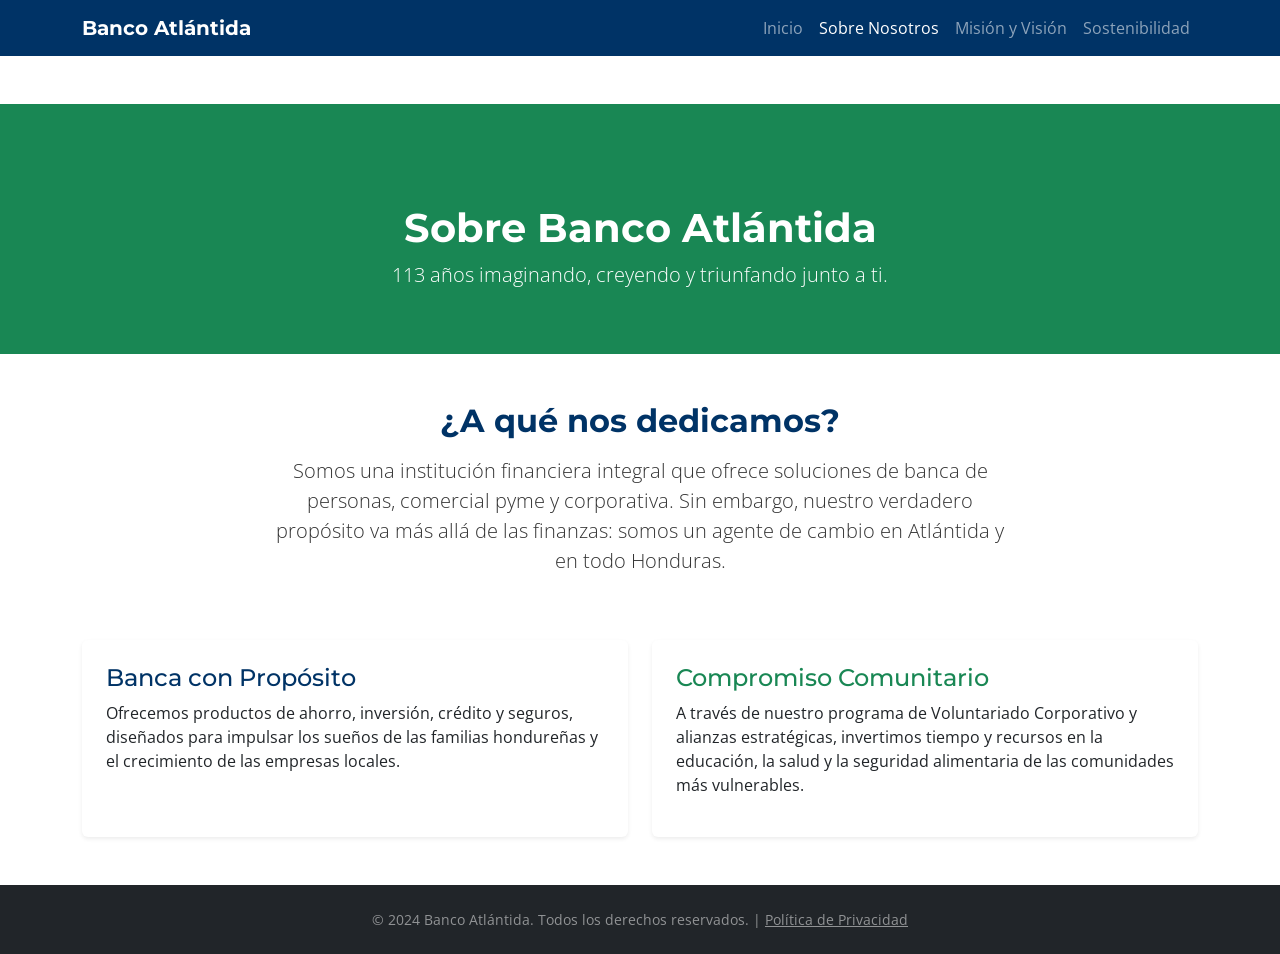
<file: nosotros.html>
<!DOCTYPE html>
<html lang="es">
<head>
    <meta charset="UTF-8">
    <meta name="viewport" content="width=device-width, initial-scale=1.0">
    <meta name="description" content="Conoce a Banco Atlántida: 113 años de historia, innovación y compromiso con el desarrollo de Atlántida y Honduras.">
    <title>Sobre Nosotros | Banco Atlántida</title>
    <link href="https://cdn.jsdelivr.net/npm/bootstrap@5.3.0/dist/css/bootstrap.min.css" rel="stylesheet">
    <link rel="stylesheet" href="style.css">
    <link href="https://fonts.googleapis.com/css2?family=Montserrat:wght@400;600;700&family=Open+Sans:wght@400;600&display=swap" rel="stylesheet">
</head>
<body>
    <!-- Navbar (Misma estructura, cambia class active) -->
    <nav class="navbar navbar-expand-lg navbar-dark bg-atlantida fixed-top">
        <div class="container">
            <a class="navbar-brand fw-bold" href="index.html">Banco Atlántida</a>
            <button class="navbar-toggler" type="button" data-bs-toggle="collapse" data-bs-target="#navbarNav"><span class="navbar-toggler-icon"></span></button>
            <div class="collapse navbar-collapse" id="navbarNav">
                <ul class="navbar-nav ms-auto">
                    <li class="nav-item"><a class="nav-link" href="index.html">Inicio</a></li>
                    <li class="nav-item"><a class="nav-link active" href="nosotros.html">Sobre Nosotros</a></li>
                    <li class="nav-item"><a class="nav-link" href="mision-vision.html">Misión y Visión</a></li>
                    <li class="nav-item"><a class="nav-link" href="sostenibilidad.html">Sostenibilidad</a></li>
                </ul>
            </div>
        </div>
    </nav>

    <div class="page-header bg-success text-white text-center py-5 mt-5">
        <div class="container">
            <h1 class="fw-bold">Sobre Banco Atlántida</h1>
            <p class="lead">113 años imaginando, creyendo y triunfando junto a ti.</p>
        </div>
    </div>

    <section class="py-5">
        <div class="container">
            <div class="row mb-5">
                <div class="col-lg-8 mx-auto text-center">
                    <h2 class="text-atlantida fw-bold">¿A qué nos dedicamos?</h2>
                    <p class="lead mt-3">Somos una institución financiera integral que ofrece soluciones de banca de personas, comercial pyme y corporativa. Sin embargo, nuestro verdadero propósito va más allá de las finanzas: somos un agente de cambio en Atlántida y en todo Honduras.</p>
                </div>
            </div>
            <div class="row g-4">
                <div class="col-md-6">
                    <div class="card h-100 border-0 shadow-sm">
                        <div class="card-body p-4">
                            <h4 class="text-atlantida">Banca con Propósito</h4>
                            <p>Ofrecemos productos de ahorro, inversión, crédito y seguros, diseñados para impulsar los sueños de las familias hondureñas y el crecimiento de las empresas locales.</p>
                        </div>
                    </div>
                </div>
                <div class="col-md-6">
                    <div class="card h-100 border-0 shadow-sm">
                        <div class="card-body p-4">
                            <h4 class="text-success">Compromiso Comunitario</h4>
                            <p>A través de nuestro programa de Voluntariado Corporativo y alianzas estratégicas, invertimos tiempo y recursos en la educación, la salud y la seguridad alimentaria de las comunidades más vulnerables.</p>
                        </div>
                    </div>
                </div>
            </div>
        </div>
    </section>

    <footer class="bg-dark text-white py-4">
        <div class="container text-center small text-white-50">
            &copy; 2024 Banco Atlántida. Todos los derechos reservados. | <a href="#" class="text-white-50">Política de Privacidad</a>
        </div>
    </footer>
    <script src="https://cdn.jsdelivr.net/npm/bootstrap@5.3.0/dist/js/bootstrap.bundle.min.js"></script>
</body>
</html>
</file>
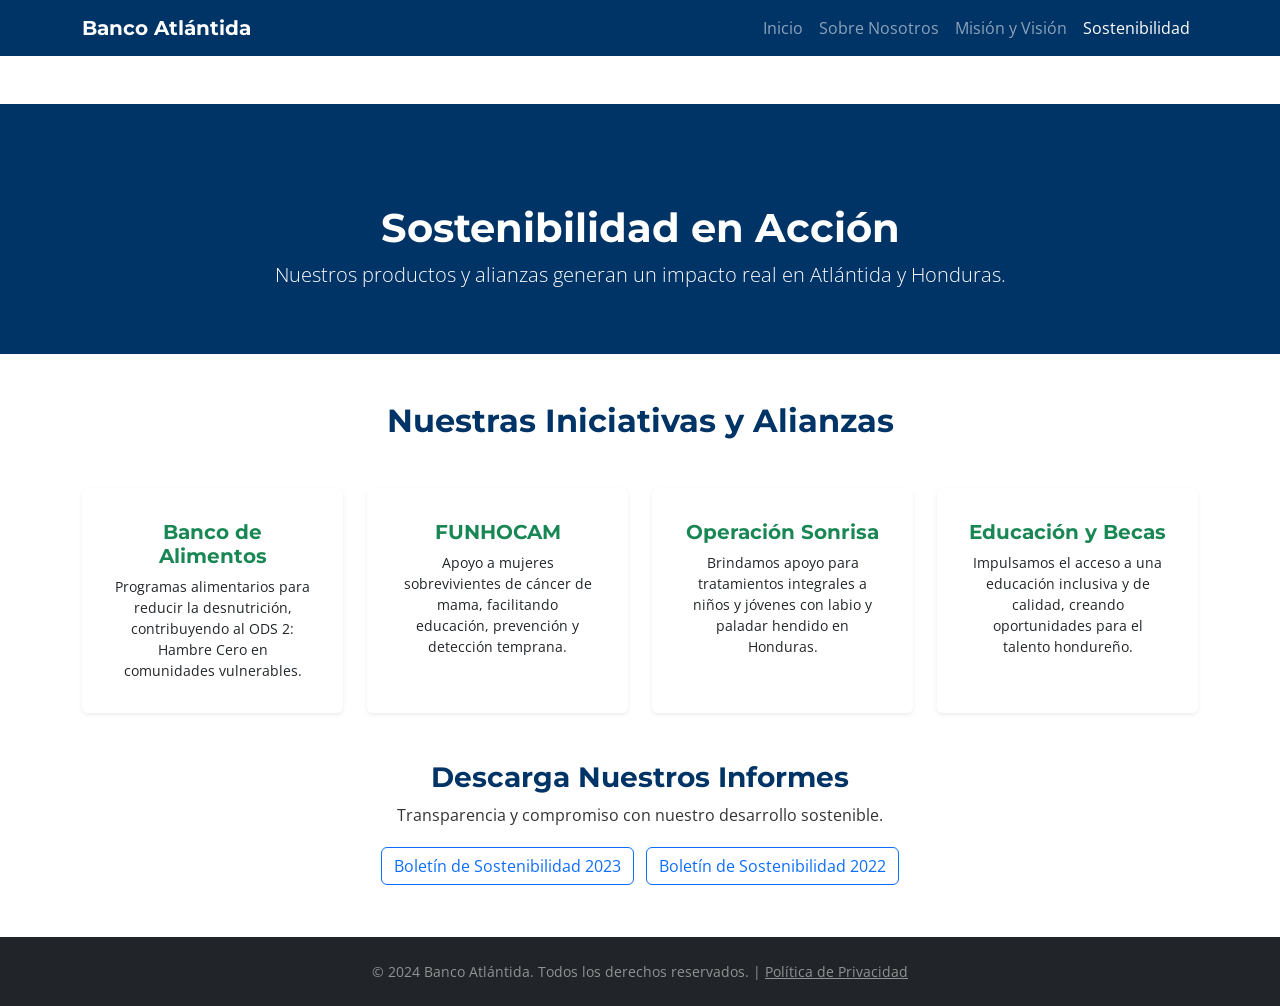
<file: sostenibilidad.html>
<!DOCTYPE html>
<html lang="es">
<head>
    <meta charset="UTF-8">
    <meta name="viewport" content="width=device-width, initial-scale=1.0">
    <meta name="description" content="Productos y servicios sostenibles de Banco Atlántida. Apoyo a emprendedores, educación financiera y alianzas sociales en Atlántida.">
    <title>Sostenibilidad y Productos | Banco Atlántida</title>
    <link href="https://cdn.jsdelivr.net/npm/bootstrap@5.3.0/dist/css/bootstrap.min.css" rel="stylesheet">
    <link rel="stylesheet" href="style.css">
    <link href="https://fonts.googleapis.com/css2?family=Montserrat:wght@400;600;700&family=Open+Sans:wght@400;600&display=swap" rel="stylesheet">
</head>
<body>
    <nav class="navbar navbar-expand-lg navbar-dark bg-atlantida fixed-top">
        <div class="container">
            <a class="navbar-brand fw-bold" href="index.html">Banco Atlántida</a>
            <button class="navbar-toggler" type="button" data-bs-toggle="collapse" data-bs-target="#navbarNav"><span class="navbar-toggler-icon"></span></button>
            <div class="collapse navbar-collapse" id="navbarNav">
                <ul class="navbar-nav ms-auto">
                    <li class="nav-item"><a class="nav-link" href="index.html">Inicio</a></li>
                    <li class="nav-item"><a class="nav-link" href="nosotros.html">Sobre Nosotros</a></li>
                    <li class="nav-item"><a class="nav-link" href="mision-vision.html">Misión y Visión</a></li>
                    <li class="nav-item"><a class="nav-link active" href="sostenibilidad.html">Sostenibilidad</a></li>
                </ul>
            </div>
        </div>
    </nav>

    <div class="page-header bg-atlantida text-white text-center py-5 mt-5">
        <div class="container">
            <h1 class="fw-bold">Sostenibilidad en Acción</h1>
            <p class="lead">Nuestros productos y alianzas generan un impacto real en Atlántida y Honduras.</p>
        </div>
    </div>

    <section class="py-5">
        <div class="container">
            <h2 class="text-center text-atlantida fw-bold mb-5">Nuestras Iniciativas y Alianzas</h2>
            <div class="row g-4">
                <!-- Alianza 1 -->
                <div class="col-md-6 col-lg-3">
                    <div class="card h-100 border-0 shadow-sm text-center p-3">
                        <div class="card-body">
                            <h5 class="card-title text-success fw-bold">Banco de Alimentos</h5>
                            <p class="card-text small">Programas alimentarios para reducir la desnutrición, contribuyendo al ODS 2: Hambre Cero en comunidades vulnerables.</p>
                        </div>
                    </div>
                </div>
                <!-- Alianza 2 -->
                <div class="col-md-6 col-lg-3">
                    <div class="card h-100 border-0 shadow-sm text-center p-3">
                        <div class="card-body">
                            <h5 class="card-title text-success fw-bold">FUNHOCAM</h5>
                            <p class="card-text small">Apoyo a mujeres sobrevivientes de cáncer de mama, facilitando educación, prevención y detección temprana.</p>
                        </div>
                    </div>
                </div>
                <!-- Alianza 3 -->
                <div class="col-md-6 col-lg-3">
                    <div class="card h-100 border-0 shadow-sm text-center p-3">
                        <div class="card-body">
                            <h5 class="card-title text-success fw-bold">Operación Sonrisa</h5>
                            <p class="card-text small">Brindamos apoyo para tratamientos integrales a niños y jóvenes con labio y paladar hendido en Honduras.</p>
                        </div>
                    </div>
                </div>
                <!-- Alianza 4 -->
                <div class="col-md-6 col-lg-3">
                    <div class="card h-100 border-0 shadow-sm text-center p-3">
                        <div class="card-body">
                            <h5 class="card-title text-success fw-bold">Educación y Becas</h5>
                            <p class="card-text small">Impulsamos el acceso a una educación inclusiva y de calidad, creando oportunidades para el talento hondureño.</p>
                        </div>
                    </div>
                </div>
            </div>

            <div class="mt-5 text-center">
                <h3 class="text-atlantida fw-bold">Descarga Nuestros Informes</h3>
                <p>Transparencia y compromiso con nuestro desarrollo sostenible.</p>
                <a href="#" class="btn btn-outline-primary m-1">Boletín de Sostenibilidad 2023</a>
                <a href="#" class="btn btn-outline-primary m-1">Boletín de Sostenibilidad 2022</a>
            </div>
        </div>
    </section>

    <footer class="bg-dark text-white py-4">
        <div class="container text-center small text-white-50">
            &copy; 2024 Banco Atlántida. Todos los derechos reservados. | <a href="#" class="text-white-50">Política de Privacidad</a>
        </div>
    </footer>
    <script src="https://cdn.jsdelivr.net/npm/bootstrap@5.3.0/dist/js/bootstrap.bundle.min.js"></script>
</body>
</html>
</file>
<file: style.css>
/* Paleta de colores Banco Atlántida + Sostenibilidad */
:root {
    --atlantida-blue: #003366; /* Azul corporativo */
    --atlantida-green: #28a745; /* Verde sostenibilidad */
    --atlantida-light: #f8f9fa;
    --text-dark: #333333;
}

body {
    font-family: 'Open Sans', sans-serif;
    color: var(--text-dark);
    padding-top: 56px; /* Espacio para el navbar fijo */
}

h1, h2, h3, h4, h5, .navbar-brand {
    font-family: 'Montserrat', sans-serif;
}

.bg-atlantida {
    background-color: var(--atlantida-blue) !important;
}

.text-atlantida {
    color: var(--atlantida-blue) !important;
}

/* Hero Section con imagen de fondo */
.hero-section {
    background: url('https://images.unsplash.com/photo-1542601906990-b4d3fb778b09?auto=format&fit=crop&w=1920&q=80') no-repeat center center/cover;
    height: 80vh;
    position: relative;
}

.hero-section .overlay {
    position: absolute;
    top: 0;
    left: 0;
    width: 100%;
    height: 100%;
    background: rgba(0, 51, 102, 0.7); /* Capa azul semitransparente para legibilidad */
}

/* Botones personalizados */
.btn-success {
    background-color: var(--atlantida-green);
    border-color: var(--atlantida-green);
}

.btn-success:hover {
    background-color: #218838;
    border-color: #1e7e34;
}

/* Encabezados de página interna */
.page-header {
    padding-top: 100px !important;
}

/* Tarjetas con efecto hover suave */
.card {
    transition: transform 0.3s ease, box-shadow 0.3s ease;
}

.card:hover {
    transform: translateY(-5px);
    box-shadow: 0 10px 20px rgba(0,0,0,0.1) !important;
}
</file>
